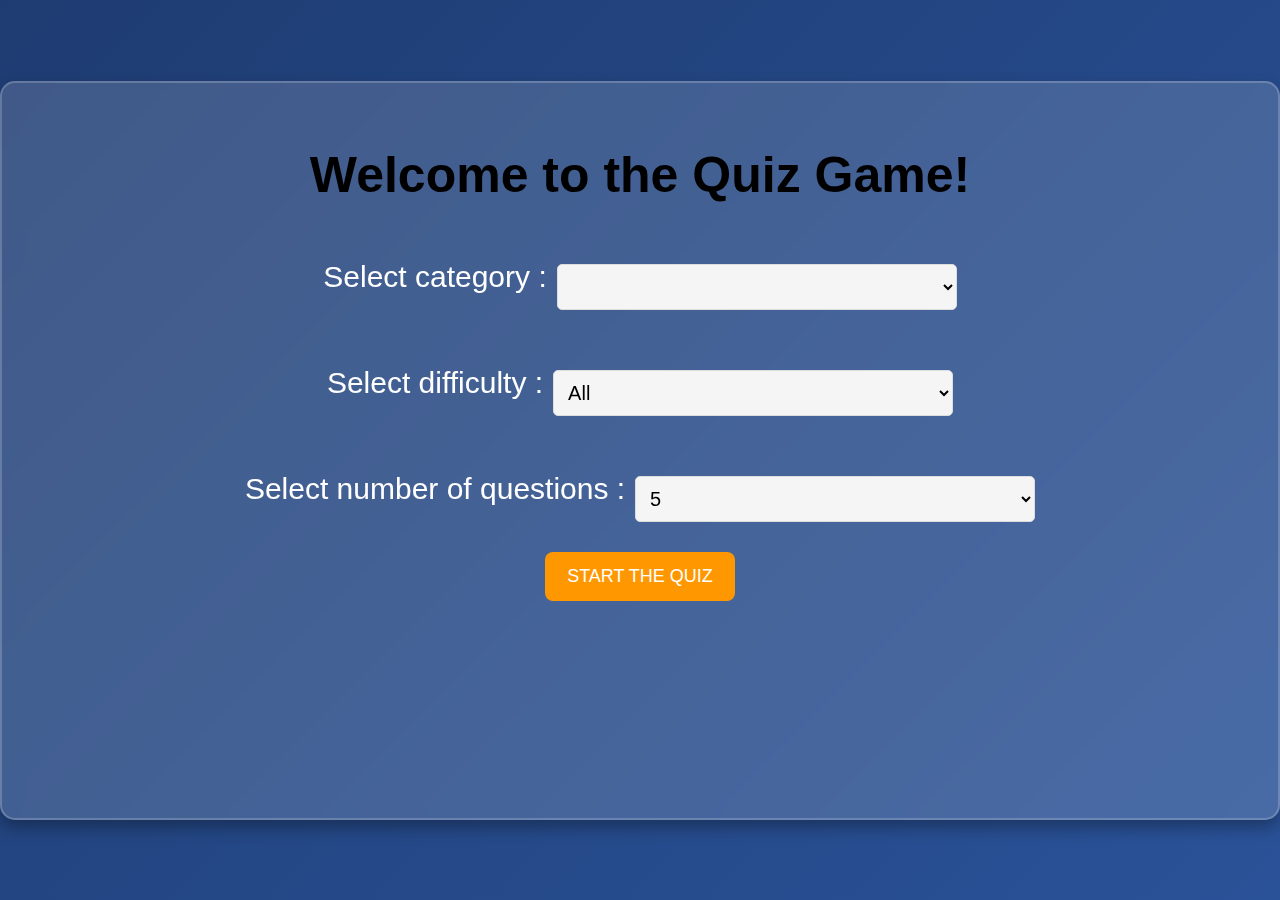
<file: assignments/JavaScript Assignment 2 - Adarsh Kumar Singh/index.html>
<!DOCTYPE html>
<html>
  <head>
    <meta charset="UTF-8" />
    <meta name="viewport" content="width=device-width, initial-scale=1.0" />
    <title>QUIZ GAME</title>
    <link rel="stylesheet" href="design.css" />
    <script src="script.js"></script>
  </head>
  <body>

    <div class="container">
      <h1>Welcome to the Quiz Game!</h1>
      <div class="categorydiv">
        <span id="category">Select category : </span
        ><select id="categorybox"></select>
      </div>
      <div class="difficultydiv">
        <span id="difficulty">Select difficulty : </span
        ><select id="difficultybox">
          <option value="All">All</option>
          <option value="easy">Easy</option>
          <option value="medium">Medium</option>
          <option value="hard">Hard</option>
        </select>
      </div>

      <div class="numberdiv">
        <span id="number">Select number of questions : </span
        ><select id="numberbox">
          <option value="5">5</option>
          <option value="10">10</option>
          <option value="15">15</option>
          <option value="20">20</option>
        </select>
      </div>

      <button onclick="fun()" id="start">START THE QUIZ</button>
    </div>

    <div class="question-container" style="display: none">
      <h2 id="question-text"></h2>

      <p id="score-display">Score: 0</p>
      <div class="timer-container">
        <div id="timer-circle">
          <span id="timer">15</span>
        </div>
      </div>

      <div id="answer-buttons" class="btn-container"></div>

      <p id="feedback"></p>

      <button id="next-btn" onclick="nextQuestion()" style="display: none">
        Next Question &rarr;
      </button>
    </div>
  </body>
</html>
</file>
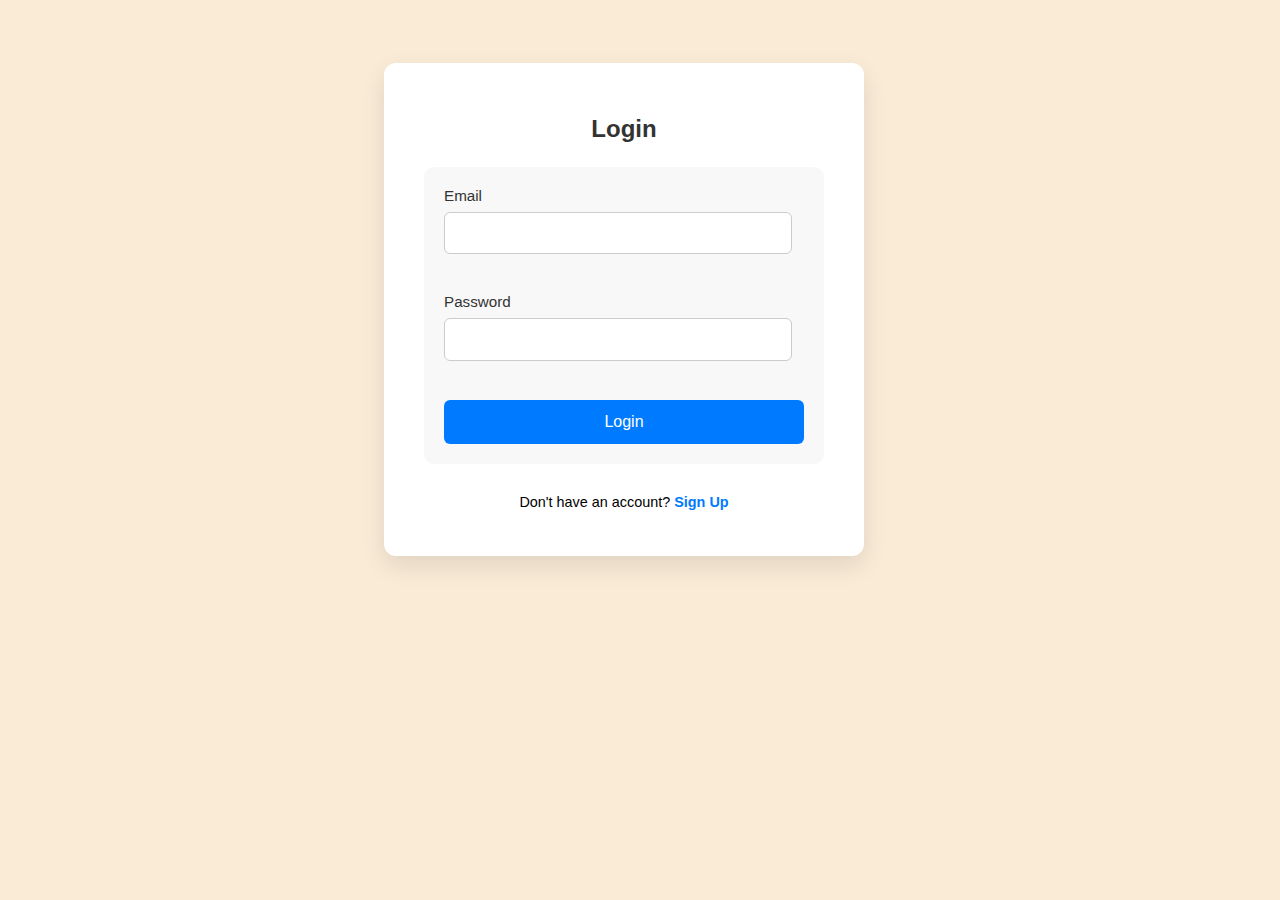
<file: assignments/Java Assignment 2 (HR PORTAL) - Adarsh Kumar Singh/FRONTEND/index.html>
<!DOCTYPE html>
<html lang="en">
  <head>
    <meta charset="UTF-8" />
    <meta name="viewport" content="width=device-width, initial-scale=1.0" />
    <title>HR PORTAL</title>
    <link rel="stylesheet" href="styles.css" />
  </head>
  <body>
    <div class="containerLog">
      <div class="form-wrapper">
        <h2 id="form-title">Login</h2>

        <form id="login-form" class="form active">
          <div class="form__group">
            <label for="login-email">Email</label>
            <input type="email" id="login-email" name="email" required />
          </div>
          <div class="form__group">
            <label for="login-password">Password</label>
            <input
              type="password"
              id="login-password"
              name="password"
              required
            />
          </div>
          <button type="submit" class="login-btn">Login</button>
        </form>

        <form id="signup-form" class="form">
          <div class="form__group">
            <label for="signup-name">Full Name</label>
            <input type="text" id="signup-name" name="name" required />
          </div>
          <div class="form__group">
            <label for="signup-email">Email</label>
            <input type="email" id="signup-email" name="email" required />
          </div>
          <div class="form__group">
            <label for="signup-password">Password</label>
            <input
              type="password"
              id="signup-password"
              name="password"
              required
            />
            <button id="showPass">Show Password</button>
          </div>
          <button type="submit" class="signup-btn">Sign Up</button>
        </form>

        <p class="toggle-text">
          Don't have an account?
          <a href="#" id="toggle-link">Sign Up</a>
        </p>
      </div>
    </div>

    <div id="dashboard">
      <nav>
        <ul>
          <li>HR PORTAL</li>
        </ul>
      </nav>

      <div class="container">
        <h2>Add Employee</h2>
        <form id="employeeForm">
          <input type="number" id="empid" placeholder="EmpId" required />
          <input type="text" id="name" placeholder="Name" required />
          <input type="text" id="dept" placeholder="Department" required />
          <input type="number" id="salary" placeholder="Salary" required />
          <input type="email" id="email" placeholder="Email" required />
          <button onclick="addemp(event)">Add Employee</button>
        </form>

        <h2>Employee List</h2>
        <table>
          <thead>
            <tr>
              <th>ID</th>
              <th>Name</th>
              <th>Department</th>
              <th>Salary</th>
              <th>Email</th>
              <th>Action</th>
            </tr>
          </thead>
          <tbody id="employeeTableBody"></tbody>
        </table>
      </div>
    </div>

    <div id="editOverlay">
      <div id="editFormContainer">
        <h3>Edit Employee</h3>
        <form id="editEmployeeForm">
          <input type="hidden" id="edit-id" />

          <div style="margin-bottom: 10px">
            <label for="edit-name">Name:</label>
            <input type="text" id="edit-name" required />
          </div>

          <div style="margin-bottom: 10px">
            <label for="edit-dept">Department:</label>
            <input type="text" id="edit-dept" required />
          </div>

          <div style="margin-bottom: 10px">
            <label for="edit-salary">Salary:</label>
            <input type="number" id="edit-salary" required />
          </div>

          <div style="margin-bottom: 10px">
            <label for="edit-email">Email:</label>
            <input type="email" id="edit-email" required />
          </div>

          <button
            onclick="saveEmp(event)"
            style="
              background-color: #007bff;
              color: white;
              border: none;
              padding: 8px 15px;
              border-radius: 6px;
            "
          >
            Update
          </button>
          <button
            type="button"
            onclick="cancelEdit()"
            style="
              margin-left: 10px;
              background-color: gray;
              color: white;
              border: none;
              padding: 8px 15px;
              border-radius: 6px;
            "
          >
            Cancel
          </button>
        </form>
      </div>
    </div>

    <script src="script.js"></script>
  </body>
</html>
</file>
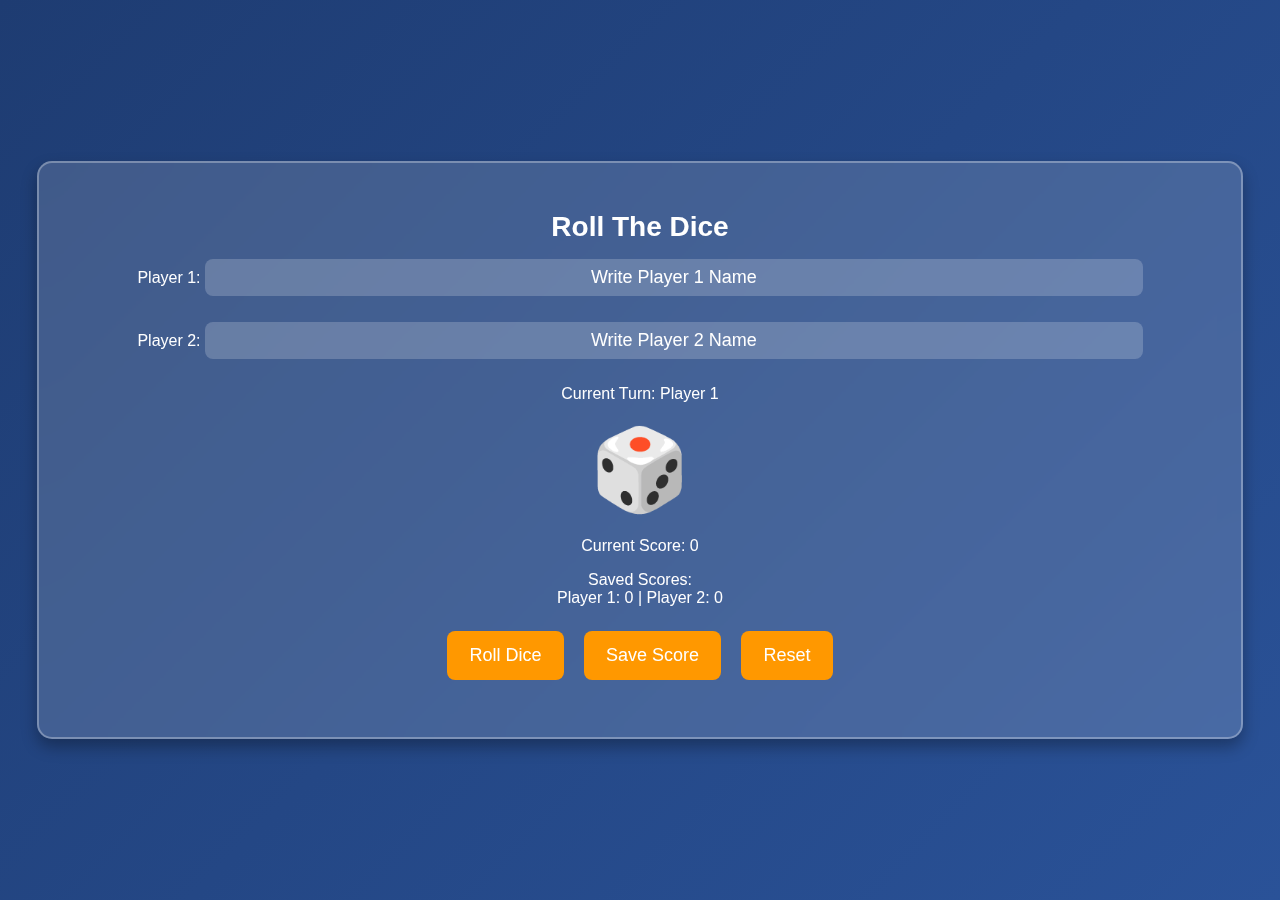
<file: assignments/JavaScript Assignment 1 - Adarsh Kumar Singh/homepage.html>
<!DOCTYPE html>
<html lang="en">
<head>
    <meta charset="UTF-8">
    <meta name="viewport" content="width=device-width, initial-scale=1.0">
    <title>Roll The Dice Game</title>
    <link rel="stylesheet" href="design.css">
    <script src="script.js"></script>
</head>
<body>
    <div class="container">
        <h2>Roll The Dice</h2>

        <p class="player">Player 1: <input type="text" id="player1" value="Write Player 1 Name"></p>
        <p class="player">Player 2: <input type="text" id="player2" value="Write Player 2 Name"></p>


        <p>Current Turn: <span id="currentPlayer">Player 1</span></p>


        <p class="dice" id="dice">&#127922;</p>


        <p>Current Score: <span id="currentScore">0</span></p>


        <p>Saved Scores: <br>
            <span id="score1">Player 1: 0</span> | <span id="score2">Player 2: 0</span>
        </p>


        <button onclick="rollDice()">Roll Dice</button>
        <button onclick="saveScore()">Save Score</button>
        <button onclick="resetGame()">Reset</button>
        
        <p class="winner" id="winner"></p>
    </div>
    
</body>
</html>
</file>
<file: assignments/JavaScript Assignment 2 - Adarsh Kumar Singh/design.css>
body {
    font-family: 'Poppins', sans-serif;
    text-align: center;
    background: linear-gradient(135deg, #1e3c72, #2a5298);
    color: white;
    margin: 0;
    display: flex;
    justify-content: center;
    align-items: center;
    height: 100vh;
    overflow:hidden;
}

.container{
    border-radius: 15px;
    padding: 30px;
    box-shadow: 0 8px 16px rgba(0, 0, 0, 0.3);
    width: 100%;
    height: 75%;
    backdrop-filter: blur(10px);
    background: rgba(255, 255, 255, 0.15);
    border: 2px solid rgba(255,255,255,0.2);
    overflow-y: auto;
}

h1 {
    font-size: 50px;
    font-weight: bold;
    margin-bottom: 20px;
    color: black;
}

.categorydiv, .difficultydiv, .numberdiv {
    display: flex;
    align-items: center;
    gap: 10px; 
    justify-content: center;
    font-size: 30px;
    margin-bottom: 15px;
    margin-top: 40px;
    font-family: 'Poppins', sans-serif;
}

span {
    text-align: center;
    font-family: 'Poppins', sans-serif;
}


button {
    background: #ff9800;
    border: none;
    color: white;
    padding: 14px 22px;
    margin-top: 15px;
    border-radius: 8px;
    font-size: 18px;
    cursor: pointer;
    transition: 0.3s ease-in-out;
}


button:hover {
    background: #e68900;
    transform: scale(1.1);
}

select{
    margin-top: 20px;
    padding: 10px;
    border-radius: 5px;
    font-size: 20px;
    background: #f5f5f5;
    border: 1px solid #ddd;
    width: 400px;
    cursor: pointer;
    font-family: 'Poppins', sans-serif;
}

/**/


.question-container {
    border-radius: 15px;
    padding: 30px;
    box-shadow: 0 8px 16px rgba(0, 0, 0, 0.3);
    width: 100%;
    margin: auto;
    text-align: center;
    backdrop-filter: blur(10px);
    background: rgba(255, 255, 255, 0.15);
    border: 2px solid rgba(255,255,255,0.2);
    overflow-y: auto;
    height: 100%;
}

.timer-container {
    display: flex;
    justify-content: center;
    align-items: center;
    margin: 10px 0;
}

#timer-circle {
    width: 60px;
    height: 60px;
    background: conic-gradient(#ff0000 0%, #007bff 100%);
    border-radius: 50%;
    display: flex;
    justify-content: center;
    align-items: center;
    font-size: 22px;
    font-weight: bold;
    color: black;
    transition: background 1s linear;
}

.btn-container {
    display: flex;
    flex-direction: column;
    align-items: center;
    gap: 10px;
    margin-top: 20px;
}

.answer-btn {
    width: 60%;
    display: flex;
    align-items: center;
    justify-content: flex-start;
    background: #ff9800;
    border: none;
    color: white;
    padding: 12px;
    border-radius: 5px;
    font-size: 18px;
    cursor: pointer;
    transition: 0.3s;
    position: relative;
}

.answer-btn::before {
    content: attr(data-label); 
    font-weight: bold;
    color: black;
    background: white;
    padding: 5px;
    border-radius: 50%;
    margin-right: 10px;
    width: 25px;
    height: 25px;
    display: flex;
    align-items: center;
    justify-content: center;
}

.answer-btn:hover {
    background: #e68900;
}

.correct {
    background: #4CAF50 !important;
}

.wrong {
    background: #F44336 !important;
}

#feedback {
    font-size: 20px;
    font-weight: bold;
    margin-top: 15px;
    padding: 10px;
    border-radius: 8px;
    text-align: center;
    width: 60%;
    min-height: 40px;
    display: flex;
    justify-content: center;
    align-items: center;
    background: rgba(255, 255, 255, 0.2);
    color: white;
    transition: all 0.3s ease-in-out;
    margin: 20px auto;
}

#feedback.correct {
    background: linear-gradient(135deg, #28a745, #218838);
    box-shadow: 0px 0px 15px rgba(40, 167, 69, 0.7);
}

#feedback.wrong {
    background: linear-gradient(135deg, #dc3545, #c82333);
    box-shadow: 0px 0px 15px rgba(220, 53, 69, 0.7);
}



#next-btn {
    margin-top: 20px;
    margin-bottom: 50px;
    background: #E67E22; 
    color: #FFFFFF;
    padding: 10px;
    font-size: 18px;
    color: white;
    border-radius: 5px;
    cursor: pointer;
    display: none;
    box-shadow: 0px 4px 10px rgba(0, 0, 0, 0.2);
    overflow-y: auto;
    margin-left: auto;
    margin-right: auto;
}






body {
    font-family: 'Poppins', sans-serif;
    text-align: center;
    background: linear-gradient(135deg, #1e3c72, #2a5298);
    color: white;
    margin: 0;
    display: flex;
    justify-content: center;
    align-items: center;
    height: 100vh;
    overflow: hidden;
}

.container {
    border-radius: 15px;
    padding: 30px;
    box-shadow: 0 8px 16px rgba(0, 0, 0, 0.3);
    width: 100%;
    height: 75%;
    backdrop-filter: blur(10px);
    background: rgba(255, 255, 255, 0.15);
    border: 2px solid rgba(255,255,255,0.2);
    overflow-y: auto;
}

h1 {
    font-size: 50px;
    font-weight: bold;
    margin-bottom: 20px;
    color: black;
}

.categorydiv, .difficultydiv, .numberdiv {
    display: flex;
    align-items: center;
    gap: 10px; 
    justify-content: center;
    font-size: 30px;
    margin-bottom: 15px;
    margin-top: 40px;
    font-family: 'Poppins', sans-serif;
}

span {
    text-align: center;
    font-family: 'Poppins', sans-serif;
}

button {
    background: #ff9800;
    border: none;
    color: white;
    padding: 14px 22px;
    margin-top: 15px;
    border-radius: 8px;
    font-size: 18px;
    cursor: pointer;
    transition: 0.3s ease-in-out;
}

button:hover {
    background: #e68900;
    transform: scale(1.1);
}

select {
    margin-top: 20px;
    padding: 10px;
    border-radius: 5px;
    font-size: 20px;
    background: #f5f5f5;
    border: 1px solid #ddd;
    width: 400px;
    cursor: pointer;
    font-family: 'Poppins', sans-serif;
}

.question-container {
    border-radius: 15px;
    padding: 30px;
    box-shadow: 0 8px 16px rgba(0, 0, 0, 0.3);
    width: 100%;
    margin: auto;
    text-align: center;
    backdrop-filter: blur(10px);
    background: rgba(255, 255, 255, 0.15);
    border: 2px solid rgba(255,255,255,0.2);
    overflow-y: auto;
    height: 100%;
}

.timer-container {
    display: flex;
    justify-content: center;
    align-items: center;
    margin: 10px 0;
}

#timer-circle {
    width: 60px;
    height: 60px;
    background: conic-gradient(#ff0000 0%, #007bff 100%);
    border-radius: 50%;
    display: flex;
    justify-content: center;
    align-items: center;
    font-size: 22px;
    font-weight: bold;
    color: black;
    transition: background 1s linear;
}

.btn-container {
    display: flex;
    flex-direction: column;
    align-items: center;
    gap: 10px;
    margin-top: 20px;
}

.answer-btn {
    width: 60%;
    display: flex;
    align-items: center;
    justify-content: flex-start;
    background: #ff9800;
    border: none;
    color: white;
    padding: 12px;
    border-radius: 5px;
    font-size: 18px;
    cursor: pointer;
    transition: 0.3s;
    position: relative;
}

.answer-btn::before {
    content: attr(data-label); 
    font-weight: bold;
    color: black;
    background: white;
    padding: 5px;
    border-radius: 50%;
    margin-right: 10px;
    width: 25px;
    height: 25px;
    display: flex;
    align-items: center;
    justify-content: center;
}

.answer-btn:hover {
    background: #e68900;
}

.correct {
    background: #4CAF50 !important;
}

.wrong {
    background: #F44336 !important;
}

#feedback {
    font-size: 20px;
    font-weight: bold;
    margin-top: 15px;
    padding: 10px;
    border-radius: 8px;
    text-align: center;
    width: 60%;
    min-height: 40px;
    display: flex;
    justify-content: center;
    align-items: center;
    background: rgba(255, 255, 255, 0.2);
    color: white;
    transition: all 0.3s ease-in-out;
    margin: 20px auto;
}

#feedback.correct {
    background: linear-gradient(135deg, #28a745, #218838);
    box-shadow: 0px 0px 15px rgba(40, 167, 69, 0.7);
}

#feedback.wrong {
    background: linear-gradient(135deg, #dc3545, #c82333);
    box-shadow: 0px 0px 15px rgba(220, 53, 69, 0.7);
}

#next-btn {
    margin-top: 20px;
    margin-bottom: 50px;
    background: #E67E22; 
    color: #FFFFFF;
    padding: 10px;
    font-size: 18px;
    color: white;
    border-radius: 5px;
    cursor: pointer;
    display: none;
    box-shadow: 0px 4px 10px rgba(0, 0, 0, 0.2);
    overflow-y: auto;
    margin-left: auto;
    margin-right: auto;
}

#score-display {
    font-family: sans-serif;
    font-size: 30px;
}

@media (max-width: 1200px) {
    .container {
        width: 90%;
        padding: 25px;
    }
    
    h1 {
        font-size: 40px;
    }
    
    .categorydiv, .difficultydiv, .numberdiv {
        font-size: 26px;
        margin-top: 30px;
    }
    
    select {
        width: 350px;
        font-size: 18px;
    }
}

@media (max-width: 992px) {
    .container {
        width: 95%;
        height: 80%;
    }
    
    h1 {
        font-size: 36px;
    }
    
    .categorydiv, .difficultydiv, .numberdiv {
        font-size: 24px;
        margin-top: 25px;
        margin-bottom: 12px;
    }
    
    select {
        width: 300px;
    }
    
    .answer-btn {
        width: 75%;
    }
    
    #feedback {
        width: 75%;
    }
}

@media (max-width: 768px) {
    .container {
        padding: 20px;
        height: 85%;
    }
    
    h1 {
        font-size: 32px;
        margin-bottom: 15px;
    }
    
    .categorydiv, .difficultydiv, .numberdiv {
        font-size: 20px;
        margin-top: 20px;
    }
    
    button {
        padding: 12px 18px;
        font-size: 16px;
    }
    
    select {
        width: 250px;
        font-size: 16px;
        padding: 8px;
    }
    
    #timer-circle {
        width: 50px;
        height: 50px;
        font-size: 18px;
    }
    
    .answer-btn {
        width: 85%;
        font-size: 16px;
        padding: 10px;
    }
    
    #feedback {
        width: 85%;
        font-size: 18px;
    }
    
    #score-display {
        font-size: 26px;
    }
}

@media (max-width: 576px) {
    body {
        height: 100%;
        padding: 15px 0;
    }
    
    .container {
        height: 90%;
        padding: 15px;
        border-radius: 10px;
    }
    
    h1 {
        font-size: 28px;
        margin-bottom: 10px;
    }
    
    .categorydiv, .difficultydiv, .numberdiv {
        font-size: 18px;
        margin-top: 15px;
        margin-bottom: 10px;
        flex-direction: column;
        gap: 5px;
    }
    
    button {
        padding: 10px 16px;
        font-size: 14px;
    }
    
    select {
        width: 100%;
        max-width: 280px;
        font-size: 14px;
        padding: 6px;
    }
    
    .question-container {
        padding: 15px;
    }
    
    #timer-circle {
        width: 45px;
        height: 45px;
        font-size: 16px;
    }
    
    .answer-btn {
        width: 100%;
        font-size: 14px;
        padding: 8px;
    }
    
    .answer-btn::before {
        width: 20px;
        height: 20px;
        font-size: 12px;
    }
    
    #feedback {
        width: 100%;
        font-size: 16px;
        min-height: 30px;
        padding: 8px;
    }
    
    #next-btn {
        padding: 8px;
        font-size: 14px;
        margin-bottom: 30px;
    }
    
    #score-display {
        font-size: 22px;
    }
}

@media (max-width: 375px) {
    h1 {
        font-size: 24px;
    }
    
    .categorydiv, .difficultydiv, .numberdiv {
        font-size: 16px;
    }
    
    button {
        padding: 8px 12px;
        font-size: 13px;
    }
    
    select {
        font-size: 13px;
    }
    
    #timer-circle {
        width: 40px;
        height: 40px;
        font-size: 14px;
    }
    
    .answer-btn {
        font-size: 13px;
        padding: 7px;
    }
    
    #feedback {
        font-size: 14px;
    }
    
    #score-display {
        font-size: 20px;
    }
}

@media (max-height: 700px) {
    .container {
        height: 95%;
    }
    
    h1 {
        margin-bottom: 8px;
    }
    
    .categorydiv, .difficultydiv, .numberdiv {
        margin-top: 8px;
        margin-bottom: 5px;
    }
    
    button {
        margin-top: 8px;
    }
    
    select {
        margin-top: 10px;
    }
    
    .btn-container {
        gap: 5px;
        margin-top: 10px;
    }
    
    #feedback {
        margin: 10px auto;
    }
    
    #next-btn {
        margin-top: 10px;
        margin-bottom: 20px;
    }
}
</file>
<file: assignments/Java Assignment 2 (HR PORTAL) - Adarsh Kumar Singh/FRONTEND/styles.css>
body {
    font-family: Arial, sans-serif;
    margin: 0;
    background: antiquewhite;
  }
  
  
  .containerLog {
    position: absolute;
    background: white;
    padding: 2rem 2.5rem;
    border-radius: 12px;
    box-shadow: 0 10px 25px rgba(0, 0, 0, 0.1);
    width: 100%;
    max-width: 400px;
    top: 7%;
    left: 30%;
  }
  
  .form-wrapper h2 {
    text-align: center;
    margin-bottom: 1.5rem;
    color: #333;
  }
  
  .form {
    display: none;
    flex-direction: column;
  }
  
  .form.active {
    display: flex;
  }
  
  .form__group {
    margin-bottom: 1.2rem;
  }
  
  label {
    display: block;
    margin-bottom: 0.5rem;
    font-size: 0.95rem;
    color: #333;
  }
  
  input[type="text"],
  input[type="email"],
  input[type="password"] {
    width: 90%;
    padding: 0.7rem;
    font-size: 1rem;
    border: 1px solid #ccc;
    border-radius: 6px;
    outline: none;
    transition: border 0.3s ease;
  }
  
  input:focus {
    border-color: #007bff;
  }
  
  .login-btn,.signup-btn {
    padding: 0.8rem;
    font-size: 1rem;
    background-color: #007bff;
    color: white;
    border: none;
    border-radius: 6px;
    cursor: pointer;
    transition: background-color 0.3s ease;
  }

  #showPass{
    font-size: medium;
    padding: 0.3rem;
    margin: 0.2rem;
    border-radius: 0.4rem;
  }
  
  .btn:hover {
    background-color: #0056b3;
  }
  
  .toggle-text {
    text-align: center;
    margin-top: 1rem;
    font-size: 0.9rem;
  }
  
  .toggle-text a {
    color: #007bff;
    text-decoration: none;
    font-weight: bold;
  }
  
  .toggle-text a:hover {
    text-decoration: underline;
  }


/**/






#dashboard {
  display: none;
  flex-direction: column;
  min-height: 100vh;
  padding: 20px;
  background-color: #fefefe;
}


nav {
  background-color: #2c3e50;
  padding: 1rem 2rem;
  color: white;
  display: flex;
  justify-content: space-between;
  align-items: center;
  font-size: 1.2rem;
  border-radius: 0 0 8px 8px;
}

nav ul {
  list-style: none;
  display: flex;
  gap: 20px;
  padding: 0;
  margin: 0;
}

nav ul li {
  cursor: pointer;
  font-weight: 500;
  transition: color 0.3s ease;
}

nav ul li:hover {
  color: #00aced;
}


.container {
  padding: 30px;
  max-width: 1100px;
  margin: auto;
  background-color: #ffffff;
  border-radius: 10px;
  box-shadow: 0 8px 25px rgba(0, 0, 0, 0.05);
}


form {
  display: flex;
  flex-wrap: wrap;
  gap: 20px;
  margin-bottom: 30px;
  background: #f8f8f8;
  padding: 20px;
  border-radius: 10px;
}

form input, form select {
  flex: 1 1 250px;
  padding: 10px;
  font-size: 1rem;
  border: 1px solid #ccc;
  border-radius: 6px;
}

form button {
  padding: 10px 16px;
  font-size: 1rem;
  background-color: #007bff;
  color: white;
  border: none;
  border-radius: 6px;
  transition: background-color 0.3s ease;
}

form button:hover {
  background-color: #0056b3;
}


input {
  margin-right: 10px;
}


button {
  padding: 8px 14px;
  cursor: pointer;
  border-radius: 6px;
  font-size: 0.95rem;
  border: none;
  transition: background-color 0.3s ease;
}


table {
  width: 100%;
  border-collapse: collapse;
  background-color: #fff;
  box-shadow: 0 6px 15px rgba(0, 0, 0, 0.05);
  border-radius: 10px;
  overflow: hidden;
}

th, td {
  border-bottom: 1px solid #ddd;
  padding: 14px;
  text-align: center;
  font-size: 0.95rem;
}

th {
  background-color: #f1f1f1;
  font-weight: 600;
}

tr:hover {
  background-color: #f9f9f9;
}


.delete-btn {
  background-color: #dc3545;
  color: white;
  border: none;
  padding: 7px 12px;
  border-radius: 6px;
  font-size: 0.9rem;
}

.delete-btn:hover {
  background-color: #c82333;
}


.edit-btn {
  background-color: #17a2b8;
  color: white;
  padding: 7px 12px;
  border: none;
  border-radius: 6px;
}

.edit-btn:hover {
  background-color: #138496;
}

#editOverlay {
  position: fixed;
  top: 0;
  left: 0;
  width: 100vw;
  height: 100vh;
  backdrop-filter: blur(5px);
  background-color: rgba(0, 0, 0, 0.3);
  display: none;
  justify-content: center;
  align-items: center;
  z-index: 999;
}

#editFormContainer {
  position: fixed;
  top: 15%;
  left: 10%;
  background: white;
  padding: 2rem;
  border-radius: 12px;
  box-shadow: 0 10px 25px rgba(0, 0, 0, 0.2);
  width: 900px;
  max-width: 90%;
}

/* responsiveness */

@media (max-width: 1200px) {
  .containerLog {
    left: 25%;
  }
  
  #editFormContainer {
    width: 80%;
    left: 10%;
  }
}

@media (max-width: 992px) {
  .containerLog {
    left: 20%;
  }
  
  .container {
    padding: 20px;
  }
  
  form {
    gap: 15px;
  }
}

@media (max-width: 768px) {
  .containerLog {
    left: 10%;
    max-width: 80%;
  }
  
  nav {
    flex-direction: column;
    gap: 10px;
    text-align: center;
  }
  
  nav ul {
    flex-wrap: wrap;
    justify-content: center;
  }
  
  .container {
    padding: 15px;
  }
  
  table {
    font-size: 0.85rem;
  }
  
  th, td {
    padding: 10px 8px;
  }
  
  .delete-btn, .edit-btn {
    padding: 5px 8px;
    font-size: 0.8rem;
  }
  
  #editFormContainer {
    width: 90%;
    left: 5%;
    padding: 1.5rem;
  }
}

@media (max-width: 576px) {
  .containerLog {
    left: 5%;
    max-width: 90%;
    padding: 1.5rem;
  }
  
  input[type="text"],
  input[type="email"],
  input[type="password"] {
    width: 100%;
  }
  
  form {
    padding: 15px;
  }
  
  form input, form select {
    flex: 1 1 100%;
  }
  
  table {
    display: block;
    overflow-x: auto;
  }
  
  th, td {
    white-space: nowrap;
    padding: 8px 6px;
  }
  
  .container {
    padding: 10px;
  }
  
  #editFormContainer {
    width: 95%;
    left: 2.5%;
    padding: 1rem;
  }
}

@media (max-width: 320px) {
  .containerLog {
    padding: 1rem;
  }
  
  h2 {
    font-size: 1.4rem;
  }
  
  .login-btn, .signup-btn {
    padding: 0.6rem;
  }
}
</file>
<file: assignments/JavaScript Assignment 1 - Adarsh Kumar Singh/design.css>
body {
            font-family: 'Poppins', sans-serif;
            text-align: center;
            background: linear-gradient(135deg, #1e3c72, #2a5298);
            color: white;
            margin: 0;
            display: flex;
            justify-content: center;
            align-items: center;
            height: 100vh;
        }

        .container {
            background: rgba(255, 255, 255, 0.15);
            padding: 30px;
            border-radius: 15px;
            box-shadow: 0 8px 16px rgba(0, 0, 0, 0.3);
            width: 400px;
            backdrop-filter: blur(10px);
            border: 2px solid rgba(255, 255, 255, 0.3);
        }

        h2 {
            font-size: 28px;
            margin-bottom: 15px;
        }

        .dice {
            font-size: 80px;
            margin: 20px 0;
            transition: transform 0.5s ease-in-out;
        }

        .rotate {
            animation: rotateDice 0.5s ease-in-out;
        }

        @keyframes rotateDice {
            from { transform: rotate(0deg) scale(1.2); }
            to { transform: rotate(360deg) scale(1); }
        }

        input[type="text"] {
            background: rgba(255, 255, 255, 0.2);
            border: none;
            color: white;
            font-size: 18px;
            padding: 8px;
            border-radius: 8px;
            text-align: center;
            width: 80%;
            margin-bottom: 10px;
        }

        input[type="text"]::placeholder {
            color: #ddd;
        }

        
        button {
            background: #ff9800;
            border: none;
            color: white;
            padding: 14px 22px;
            margin: 8px;
            border-radius: 8px;
            font-size: 18px;
            cursor: pointer;
            transition: 0.3s ease-in-out;
        }

        button:hover {
            background: #e68900;
            transform: scale(1.1);
        }

        
        .winner {
            font-size: 24px;
            font-weight: bold;
            color: #ffeb3b;
            margin-top: 20px;
        }

       
        
     .container {
                width: 90%;
                padding: 25px;
    }
</file>
